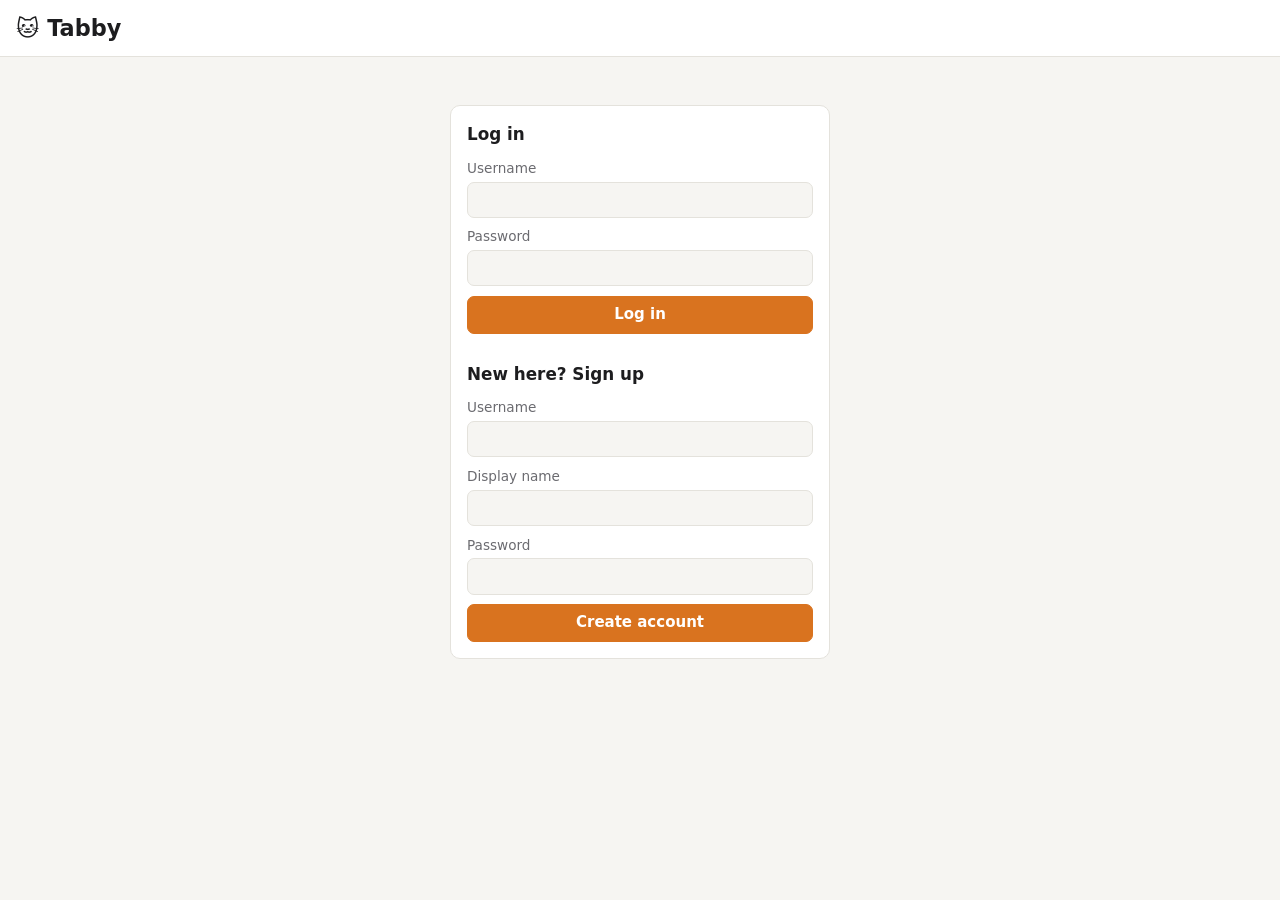
<file: ui/index.html>
<!doctype html>
<html lang="en">
<head>
  <meta charset="utf-8">
  <meta name="viewport" content="width=device-width, initial-scale=1">
  <title>Tabby</title>
  <link rel="icon" href="data:,">
  <link rel="stylesheet" href="style.css">
  <script src="config.js"></script>
  <script src="app.js" defer></script>
</head>
<body>
  <header class="topbar">
    <h1>Tabby</h1>
    <div id="whoami"></div>
  </header>

  <main>
    <section id="auth-view" hidden>
      <div class="card auth">
        <h2>Log in</h2>
        <form id="login-form">
          <label>Username <input name="username" autocomplete="username" required></label>
          <label>Password <input name="password" type="password" autocomplete="current-password" required></label>
          <button>Log in</button>
        </form>
        <h2>New here? Sign up</h2>
        <form id="signup-form">
          <label>Username <input name="username" autocomplete="username" required minlength="3" maxlength="30"></label>
          <label>Display name <input name="display_name" required maxlength="50"></label>
          <label>Password <input name="password" type="password" autocomplete="new-password" required minlength="8"></label>
          <button>Create account</button>
        </form>
      </div>
    </section>

    <section id="app-view" hidden>
      <aside>
        <div class="card">
          <h2>Friends</h2>
          <ul id="friend-list" class="plain"></ul>
          <form id="friend-form" class="inline">
            <input name="username" placeholder="Friend's username" required>
            <button>Add</button>
          </form>
        </div>
        <div class="card">
          <h2>Groups</h2>
          <ul id="group-list" class="plain"></ul>
          <form id="group-form">
            <input name="name" placeholder="New group, e.g. Barcelona trip" required maxlength="80">
            <div id="group-friends" class="checks"></div>
            <button>Create group</button>
          </form>
        </div>
      </aside>
      <div id="group-view">
        <div class="card empty">Pick a group, or create one with your friends.</div>
      </div>
    </section>
  </main>

  <div id="starting" class="starting" role="status" hidden>Tabby is starting up after a quiet period. This can take up to a minute; retrying automatically…</div>
  <div id="toast" role="status" hidden></div>
</body>
</html>
</file>
<file: ui/style.css>
:root {
  --bg: #f6f5f2;
  --card: #ffffff;
  --text: #1d1d1f;
  --muted: #6b6b70;
  --line: #e4e2dc;
  --accent: #d9731f;
  --accent-text: #ffffff;
  --owed: #1f8a4c;
  --owes: #c0392b;
  --bar: #f1c9a2;
}
@media (prefers-color-scheme: dark) {
  :root {
    --bg: #18181a;
    --card: #232326;
    --text: #ececef;
    --muted: #9a9aa2;
    --line: #34343a;
    --accent: #f08c3a;
    --accent-text: #18181a;
    --owed: #4cc47f;
    --owes: #ef6a5b;
    --bar: #6b4527;
  }
}

* { box-sizing: border-box; }
body {
  margin: 0;
  font: 15px/1.45 system-ui, -apple-system, "Segoe UI", sans-serif;
  background: var(--bg);
  color: var(--text);
}
h1 { margin: 0; font-size: 1.4rem; }
h2 { margin: 0 0 .75rem; font-size: 1.05rem; }
h3 { margin: 1rem 0 .5rem; font-size: .95rem; color: var(--muted); }

.topbar {
  display: flex; justify-content: space-between; align-items: center;
  padding: .75rem 1rem; border-bottom: 1px solid var(--line); background: var(--card);
}
.topbar h1::before { content: "🐱 "; }
#whoami { display: flex; gap: .75rem; align-items: center; color: var(--muted); }

main { max-width: 1100px; margin: 0 auto; padding: 1rem; }
#app-view { display: grid; grid-template-columns: 300px 1fr; gap: 1rem; align-items: start; }
#app-view[hidden], #auth-view[hidden] { display: none; }
@media (max-width: 760px) { #app-view { grid-template-columns: 1fr; } }

.card {
  background: var(--card); border: 1px solid var(--line); border-radius: 10px;
  padding: 1rem; margin-bottom: 1rem;
}
.card.empty { color: var(--muted); text-align: center; padding: 2rem 1rem; }
.auth { max-width: 380px; margin: 2rem auto; }
.auth form + h2 { margin-top: 1.75rem; }
.grid2 { display: grid; grid-template-columns: 1fr 1fr; gap: 1rem; }
@media (max-width: 760px) { .grid2 { grid-template-columns: 1fr; } }

form { display: grid; gap: .6rem; }
form.inline { grid-template-columns: 1fr auto; }
label { display: grid; gap: .2rem; font-size: .85rem; color: var(--muted); }
input, select, button {
  font: inherit; padding: .45rem .6rem; border-radius: 7px;
  border: 1px solid var(--line); background: var(--bg); color: var(--text); min-width: 0;
}
button {
  background: var(--accent); color: var(--accent-text); border-color: var(--accent);
  cursor: pointer; font-weight: 600;
}
button.secondary { background: transparent; color: var(--text); border-color: var(--line); font-weight: 400; }
button.small { padding: .15rem .5rem; font-size: .85rem; }

ul.plain { list-style: none; margin: 0 0 .75rem; padding: 0; }
ul.plain li { padding: .4rem 0; border-bottom: 1px solid var(--line); display: flex; justify-content: space-between; gap: .5rem; align-items: center; }
ul.plain li:last-child { border-bottom: 0; }
.muted { color: var(--muted); font-size: .85rem; }
.group-link { background: none; border: 0; color: var(--text); padding: 0; font-weight: 400; text-align: left; }
.group-link.active { color: var(--accent); font-weight: 700; }

.checks { display: flex; flex-wrap: wrap; gap: .35rem .9rem; }
.checks label { display: flex; gap: .3rem; align-items: center; color: var(--text); font-size: .9rem; }

.participant { display: grid; grid-template-columns: auto 1fr 7rem; gap: .5rem; align-items: center; }
.split-equal .part-value { visibility: hidden; }

.amount { font-variant-numeric: tabular-nums; white-space: nowrap; }
.owed { color: var(--owed); }
.owes { color: var(--owes); }

.bar-row { display: grid; grid-template-columns: 7rem 1fr auto; gap: .5rem; align-items: center; margin: .3rem 0; }
.bar { height: .7rem; border-radius: 4px; background: var(--bar); }

#toast {
  position: fixed; bottom: 1rem; left: 50%; transform: translateX(-50%);
  background: var(--text); color: var(--bg); padding: .6rem 1rem; border-radius: 8px;
  max-width: calc(100% - 2rem);
}
#toast.error { background: var(--owes); color: #fff; }
.unavailable { color: var(--owes); font-weight: 600; margin: .25rem 0; }

/* Shown while a service that scaled to zero is waking up. */
.starting {
  position: fixed;
  top: 0;
  left: 0;
  right: 0;
  padding: 0.6rem 1rem;
  background: #fff4d6;
  color: #5c4400;
  text-align: center;
  z-index: 20;
}
</file>
